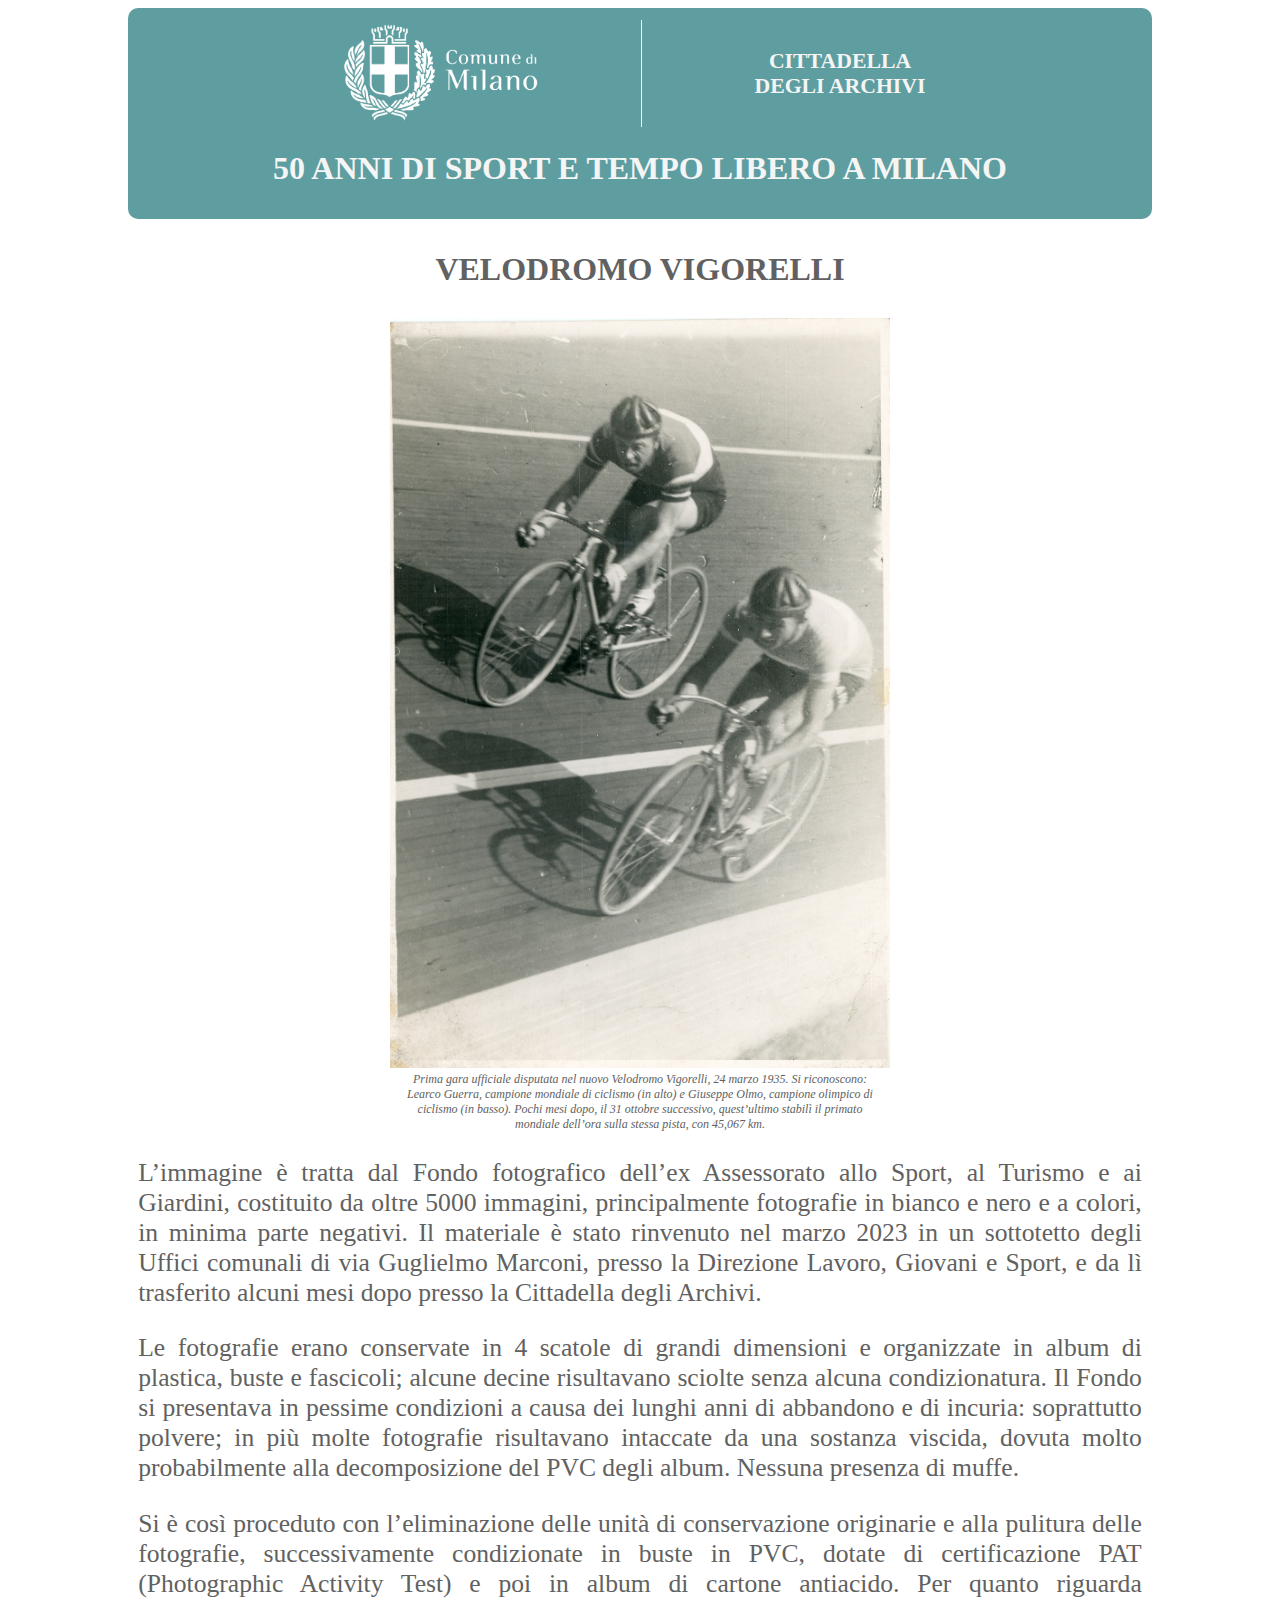
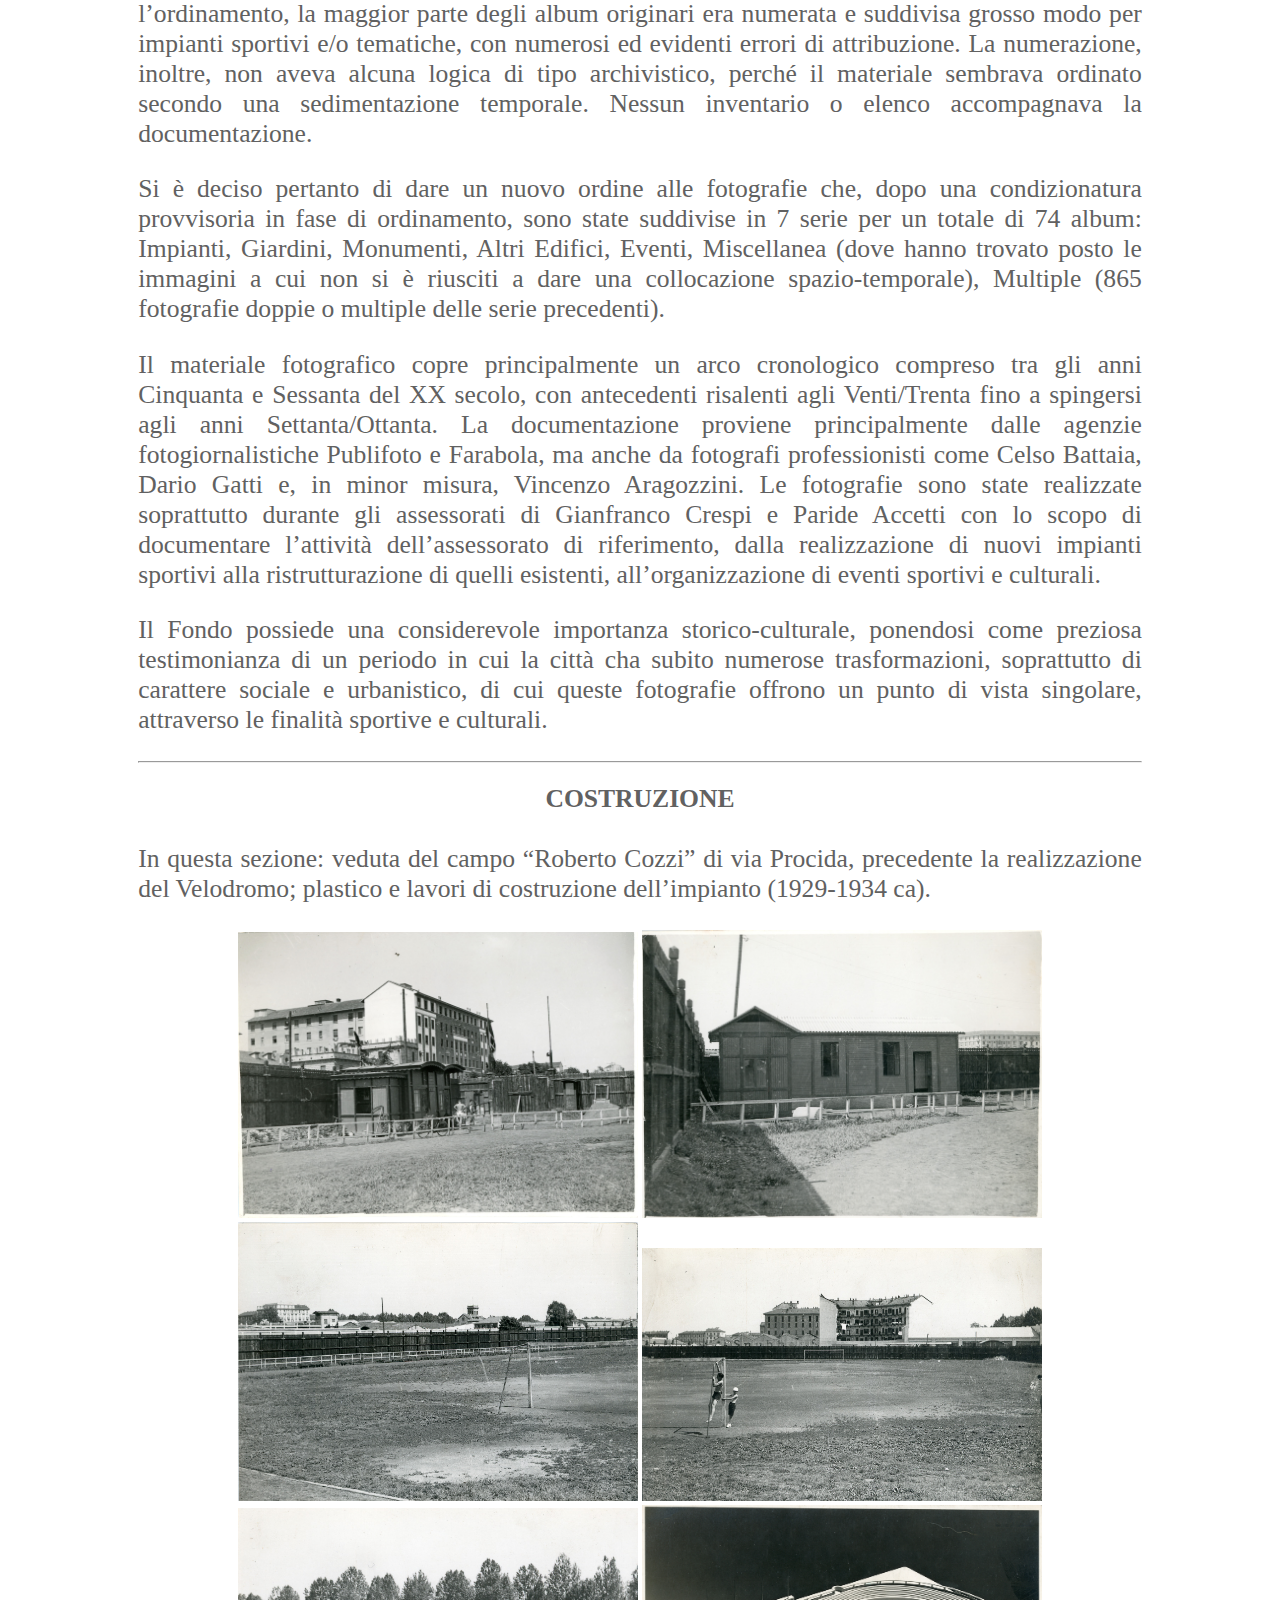
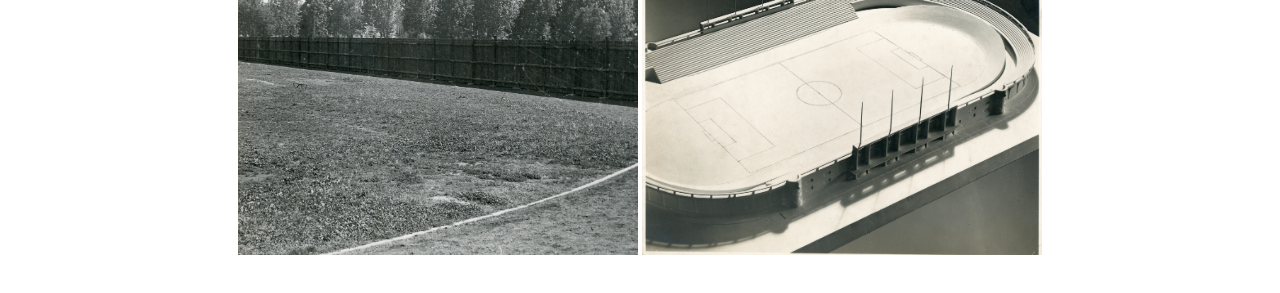
<file: index.html>
<!DOCTYPE html>
<html lang="it">
<head>
    <meta charset="UTF-8">
    <meta name="viewport" content="width=device-width, initial-scale=1.0">
    <title>Document</title>

    <!-- Carico i fogli CSS -->
    <link href="CSS\style.css" rel="stylesheet" type="text/css">
</head>
<body>

    <div id="header">
        <table style="margin: auto; width: 100%; text-align: center; max-width: 800px;">
            <tr>
                <td class="left"><img id="logo_header" src="img\logo_white.png" alt="Logo"></td>
                <td class="right"><p class="text_tab"> Cittadella <br> degli Archivi</p></td>
            </tr>
        </table>
        <h1 class="header">50 anni di sport e tempo libero a Milano</h1>
    </div>
    <div id="corpo">
        <h1 class="corpo">
            Velodromo Vigorelli
        </h1>
        <figure class="corpo_fig">
            <img class="corpo_img" src="src/img/1/1.jpeg" alt="Immagine"></img>
            <figcaption class="corpo_caption">
                        Prima gara ufficiale disputata nel nuovo Velodromo Vigorelli, 24 marzo 1935. 
                        Si riconoscono: Learco Guerra, campione mondiale di ciclismo (in alto) e Giuseppe Olmo, campione olimpico di ciclismo (in basso). 
                        Pochi mesi dopo, il 31 ottobre successivo, quest’ultimo stabilì il primato mondiale dell’ora sulla stessa pista, con 45,067 km.
            </figcaption>
        </figure>
        <p class="corpo">L’immagine è tratta dal Fondo fotografico dell’ex Assessorato allo Sport, al Turismo e ai Giardini, costituito da oltre 5000 immagini, principalmente fotografie in bianco e nero e a colori, in minima parte negativi. Il materiale è stato rinvenuto nel marzo 2023 in un sottotetto degli Uffici comunali di via Guglielmo Marconi, presso la Direzione Lavoro, Giovani e Sport, e da lì trasferito alcuni mesi dopo presso la Cittadella degli Archivi.</p>
        <p class="corpo">Le fotografie erano conservate in 4 scatole di grandi dimensioni e organizzate in album di plastica, buste e fascicoli; alcune decine risultavano sciolte senza alcuna condizionatura. Il Fondo si presentava in pessime condizioni a causa dei lunghi anni di abbandono e di incuria: soprattutto polvere; in più molte fotografie risultavano intaccate da una sostanza viscida, dovuta molto probabilmente alla decomposizione del PVC degli album. Nessuna presenza di muffe.</p>
        <p class="corpo">Si è così proceduto con l’eliminazione delle unità di conservazione originarie e alla pulitura delle fotografie, successivamente condizionate in buste in PVC, dotate di certificazione PAT (Photographic Activity Test) e poi in album di cartone antiacido. Per quanto riguarda l’ordinamento, la maggior parte degli album originari era numerata e suddivisa grosso modo per impianti sportivi e/o tematiche, con numerosi ed evidenti errori di attribuzione. La numerazione, inoltre, non aveva alcuna logica di tipo archivistico, perché il materiale sembrava ordinato secondo una sedimentazione temporale. Nessun inventario o elenco accompagnava la documentazione.</p>
        <p class="corpo">Si è deciso pertanto di dare un nuovo ordine alle fotografie che, dopo una condizionatura provvisoria in fase di ordinamento, sono state suddivise in 7 serie per un totale di 74 album: Impianti, Giardini, Monumenti, Altri Edifici, Eventi, Miscellanea (dove hanno trovato posto le immagini a cui non si è riusciti a dare una collocazione spazio-temporale), Multiple (865 fotografie doppie o multiple delle serie precedenti).</p>
        <p class="corpo">Il materiale fotografico copre principalmente un arco cronologico compreso tra gli anni Cinquanta e Sessanta del XX secolo, con antecedenti risalenti agli Venti/Trenta fino a spingersi agli anni Settanta/Ottanta. La documentazione proviene principalmente dalle agenzie fotogiornalistiche Publifoto e Farabola, ma anche da fotografi professionisti come Celso Battaia, Dario Gatti e, in minor misura, Vincenzo Aragozzini. Le fotografie sono state realizzate soprattutto durante gli assessorati di Gianfranco Crespi e Paride Accetti con lo scopo di documentare l’attività dell’assessorato di riferimento, dalla realizzazione di nuovi impianti sportivi alla ristrutturazione di quelli esistenti, all’organizzazione di eventi sportivi e culturali.</p>
        <p class="corpo">Il Fondo possiede una considerevole importanza storico-culturale, ponendosi come preziosa testimonianza di un periodo in cui la città cha subito numerose trasformazioni, soprattutto di carattere sociale e urbanistico, di cui queste fotografie offrono un punto di vista singolare, attraverso le finalità sportive e culturali.          
    
        <hr>
        
        <h2 class="corpo">Costruzione</h2>
        <p class="corpo">In questa sezione: veduta del campo “Roberto Cozzi” di via Procida, precedente la realizzazione del Velodromo; plastico e lavori di costruzione dell’impianto (1929-1934 ca).</p>
        <figure class="corpo_fig">
            <img class="corpo_img_2" src="src/img/1/1_C_1.jpeg" alt="Immagine"></img>
            <img class="corpo_img_2" src="src/img/1/1_C_2.jpeg" alt="Immagine"></img>
            <img class="corpo_img_2" src="src/img/1/1_C_3.jpeg" alt="Immagine"></img>
            <img class="corpo_img_2" src="src/img/1/1_C_4.jpeg" alt="Immagine"></img>
            <img class="corpo_img_2" src="src/img/1/1_C_5.jpeg" alt="Immagine"></img>
            <img class="corpo_img_2" src="src/img/1/1_C_6.jpeg" alt="Immagine"></img>
        </figure>
    </div>
    <div id="footer">
        
    </div>

    <!-- Script -->
    <script src="script\script.js"></script>
</body>
</html>
</file>
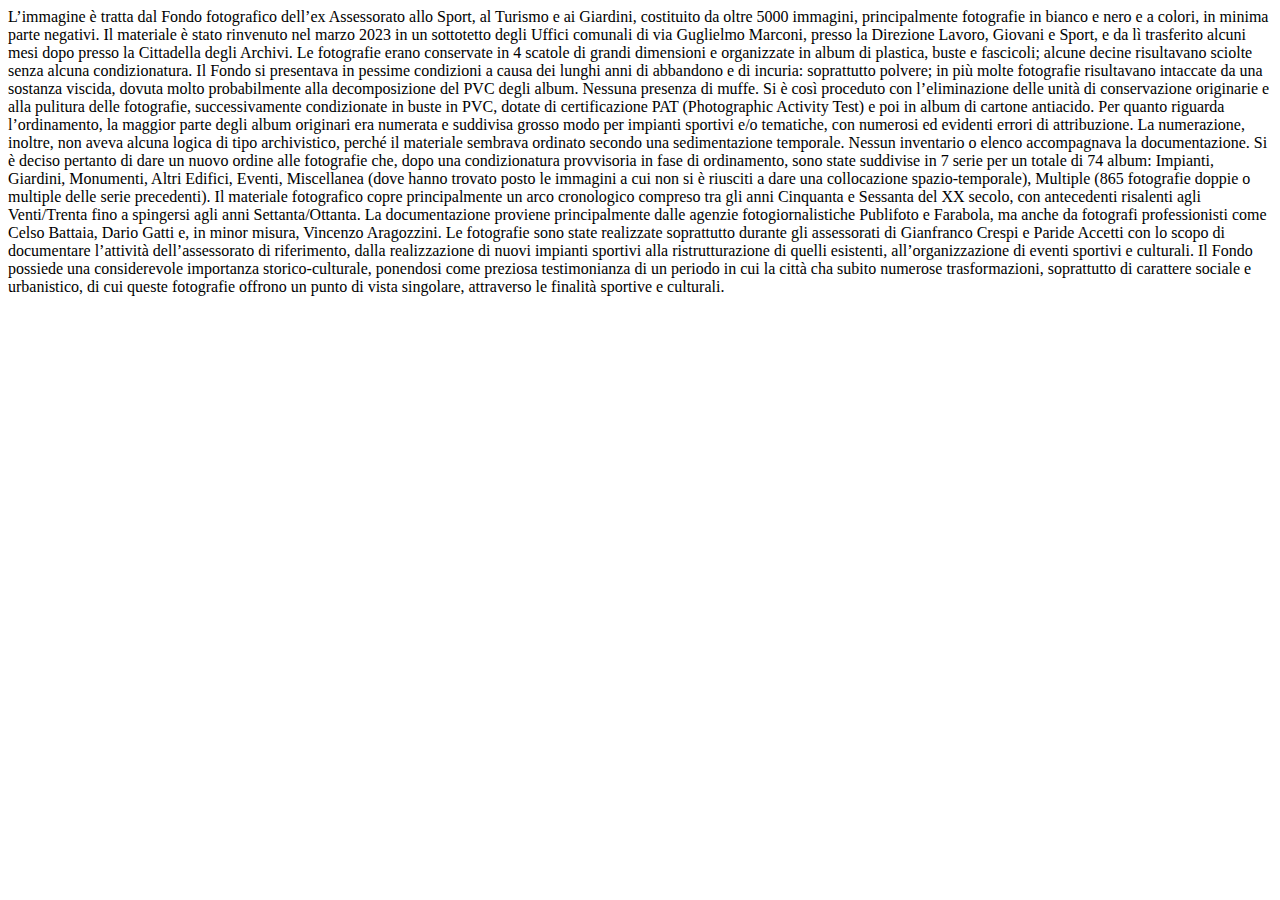
<file: src/text/1/1_testo.html>
<html>
        L’immagine è tratta dal Fondo fotografico dell’ex Assessorato allo Sport, al Turismo e ai Giardini, costituito da oltre 5000 immagini, principalmente fotografie in bianco e nero e a colori, in minima parte negativi. Il materiale è stato rinvenuto nel marzo 2023 in un sottotetto degli Uffici comunali di via Guglielmo Marconi, presso la Direzione Lavoro, Giovani e Sport, e da lì trasferito alcuni mesi dopo presso la Cittadella degli Archivi.
        Le fotografie erano conservate in 4 scatole di grandi dimensioni e organizzate in album di plastica, buste e fascicoli; alcune decine risultavano sciolte senza alcuna condizionatura. Il Fondo si presentava in pessime condizioni a causa dei lunghi anni di abbandono e di incuria: soprattutto polvere; in più molte fotografie risultavano intaccate da una sostanza viscida, dovuta molto probabilmente alla decomposizione del PVC degli album. Nessuna presenza di muffe.
        Si è così proceduto con l’eliminazione delle unità di conservazione originarie e alla pulitura delle fotografie, successivamente condizionate in buste in PVC, dotate di certificazione PAT (Photographic Activity Test) e poi in album di cartone antiacido. Per quanto riguarda l’ordinamento, la maggior parte degli album originari era numerata e suddivisa grosso modo per impianti sportivi e/o tematiche, con numerosi ed evidenti errori di attribuzione. La numerazione, inoltre, non aveva alcuna logica di tipo archivistico, perché il materiale sembrava ordinato secondo una sedimentazione temporale. Nessun inventario o elenco accompagnava la documentazione.
        Si è deciso pertanto di dare un nuovo ordine alle fotografie che, dopo una condizionatura provvisoria in fase di ordinamento, sono state suddivise in 7 serie per un totale di 74 album: Impianti, Giardini, Monumenti, Altri Edifici, Eventi, Miscellanea (dove hanno trovato posto le immagini a cui non si è riusciti a dare una collocazione spazio-temporale), Multiple (865 fotografie doppie o multiple delle serie precedenti).
        Il materiale fotografico copre principalmente un arco cronologico compreso tra gli anni Cinquanta e Sessanta del XX secolo, con antecedenti risalenti agli Venti/Trenta fino a spingersi agli anni Settanta/Ottanta. La documentazione proviene principalmente dalle agenzie fotogiornalistiche Publifoto e Farabola, ma anche da fotografi professionisti come Celso Battaia, Dario Gatti e, in minor misura, Vincenzo Aragozzini. Le fotografie sono state realizzate soprattutto durante gli assessorati di Gianfranco Crespi e Paride Accetti con lo scopo di documentare l’attività dell’assessorato di riferimento, dalla realizzazione di nuovi impianti sportivi alla ristrutturazione di quelli esistenti, all’organizzazione di eventi sportivi e culturali.
        Il Fondo possiede una considerevole importanza storico-culturale, ponendosi come preziosa testimonianza di un periodo in cui la città cha subito numerose trasformazioni, soprattutto di carattere sociale e urbanistico, di cui queste fotografie offrono un punto di vista singolare, attraverso le finalità sportive e culturali.         
</html>
</file>
